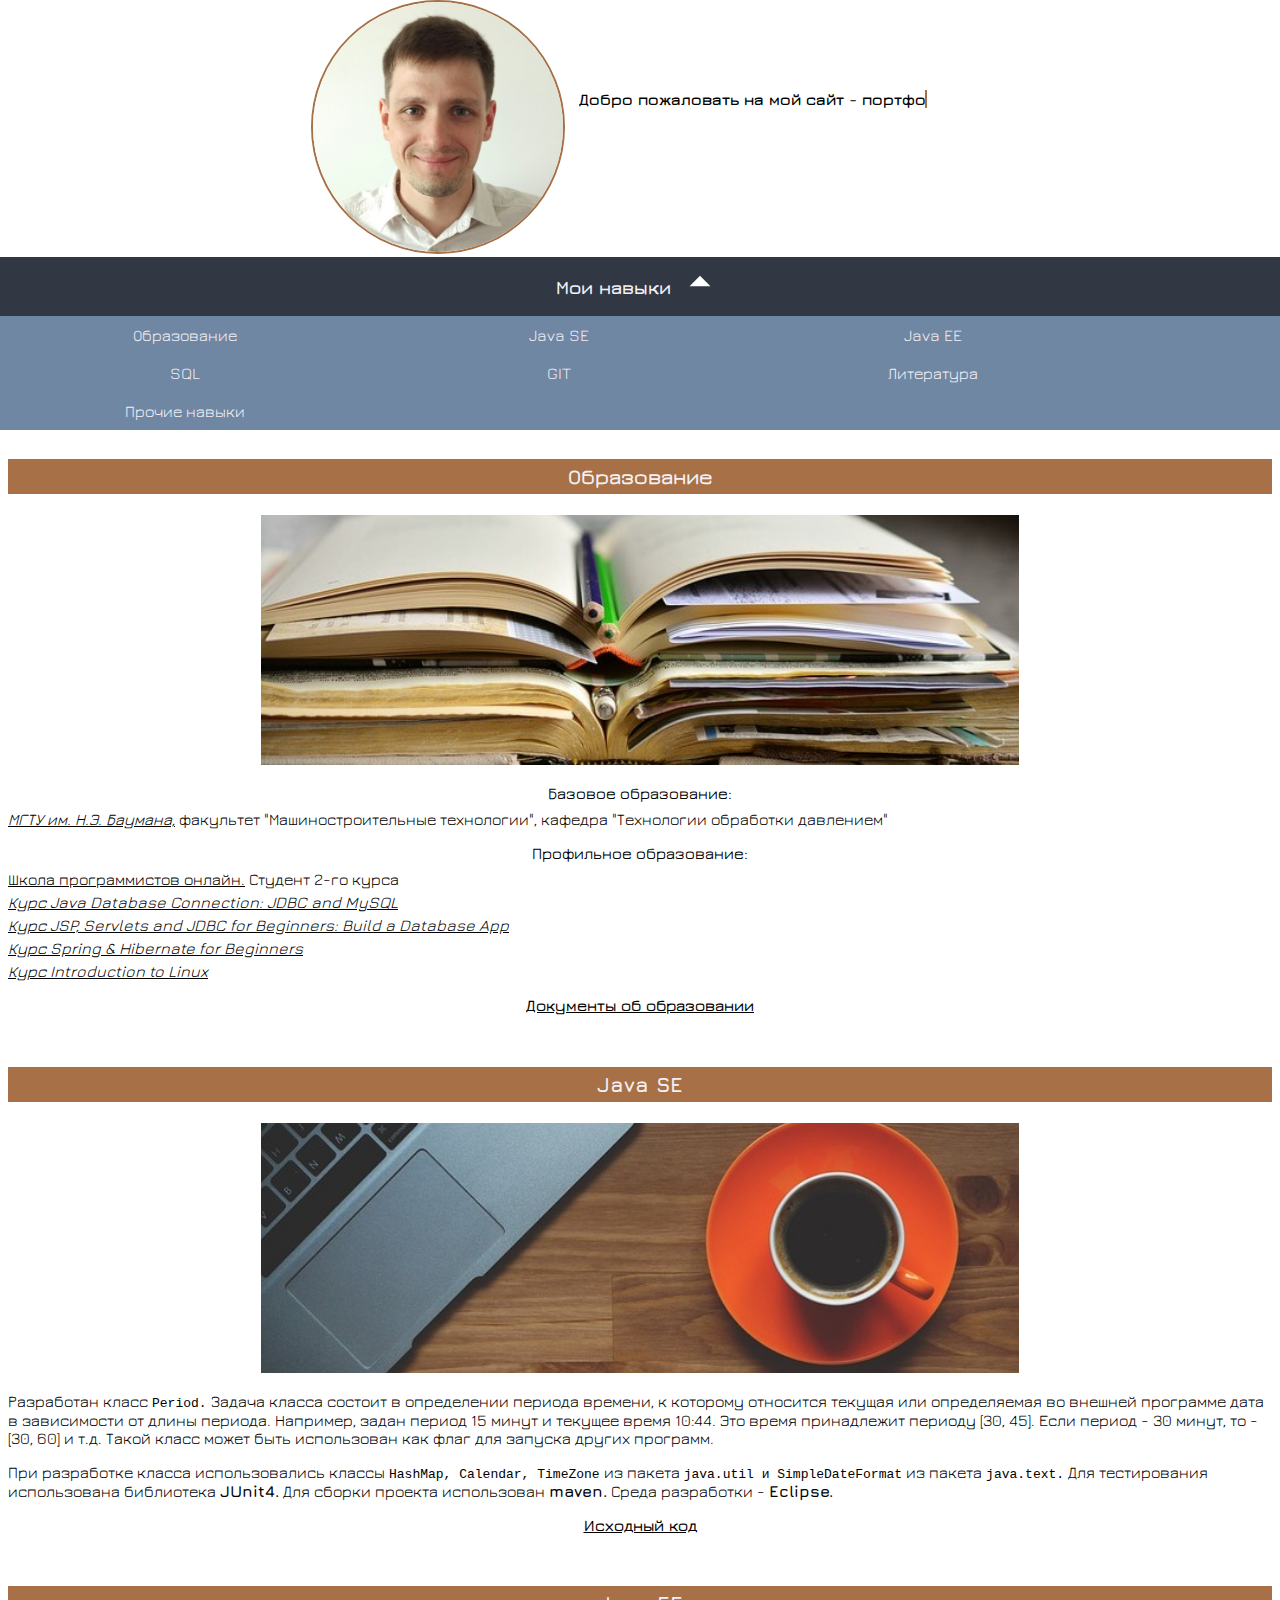
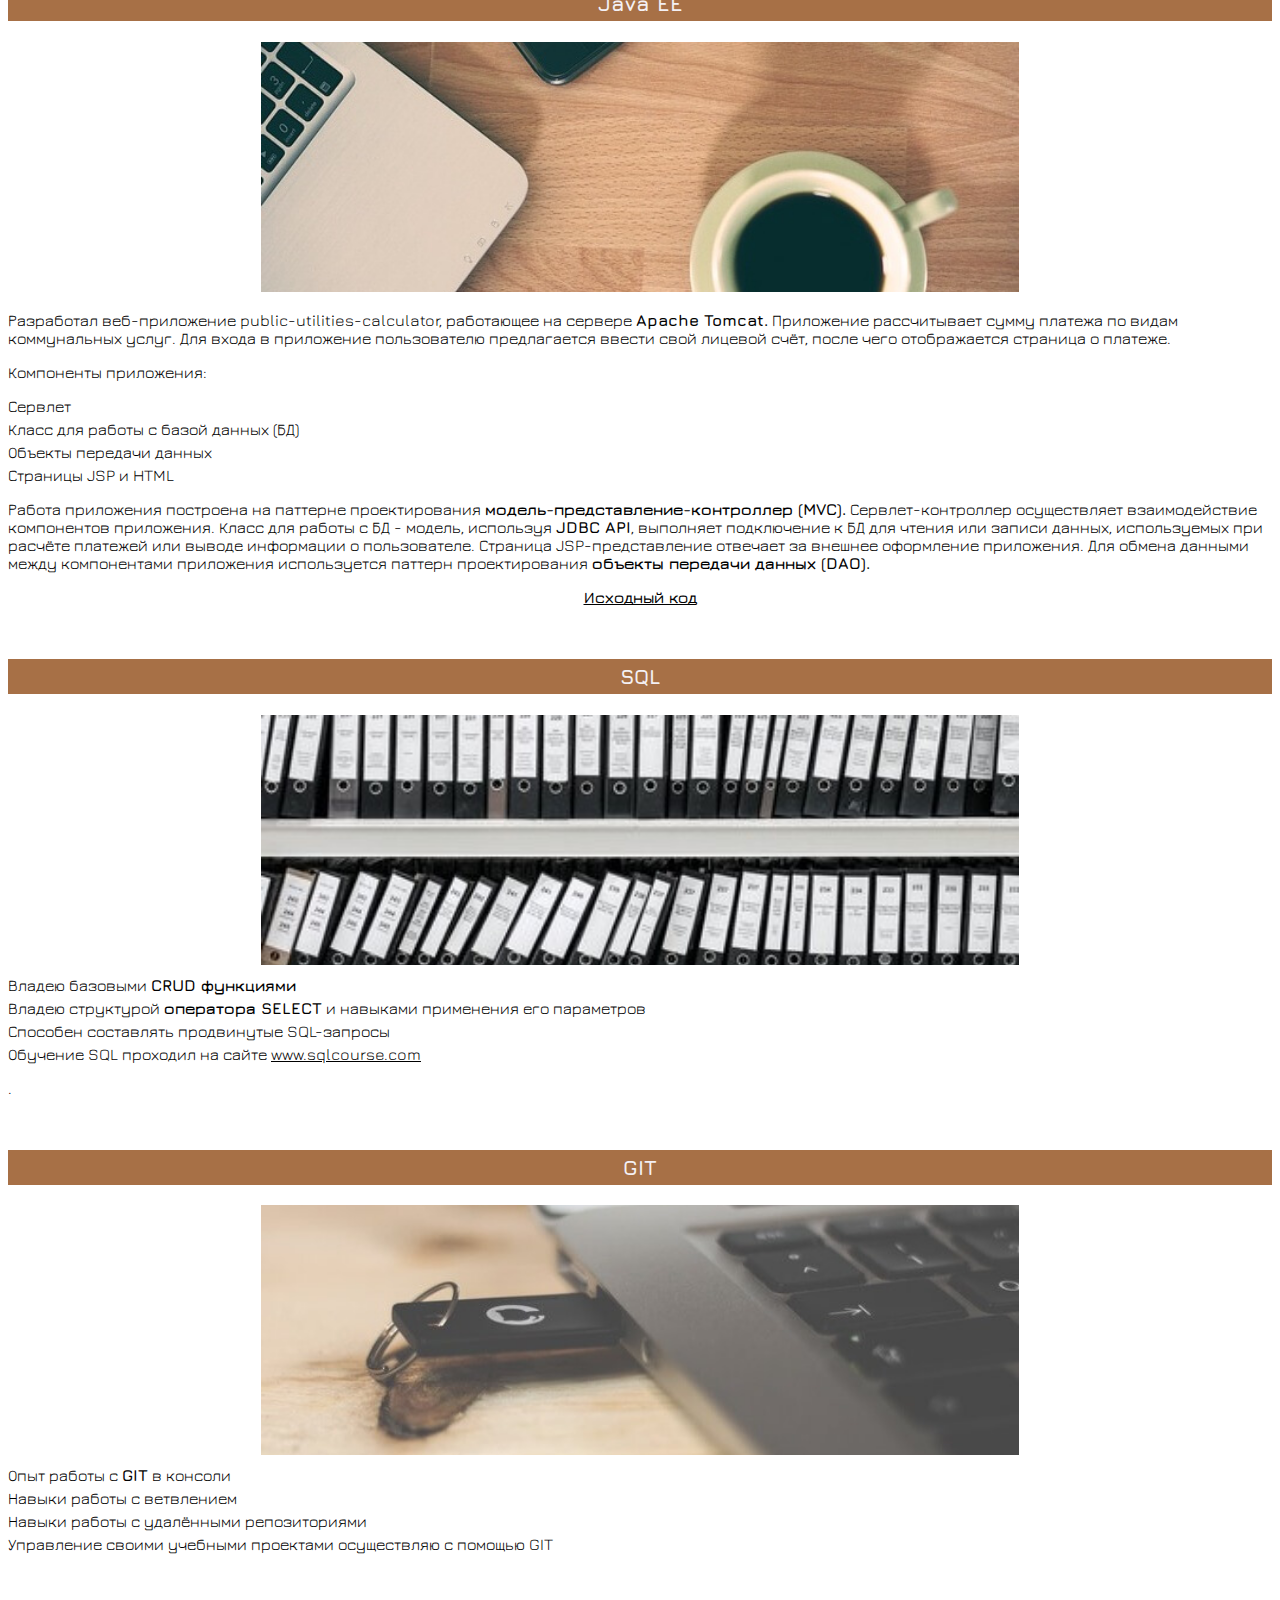
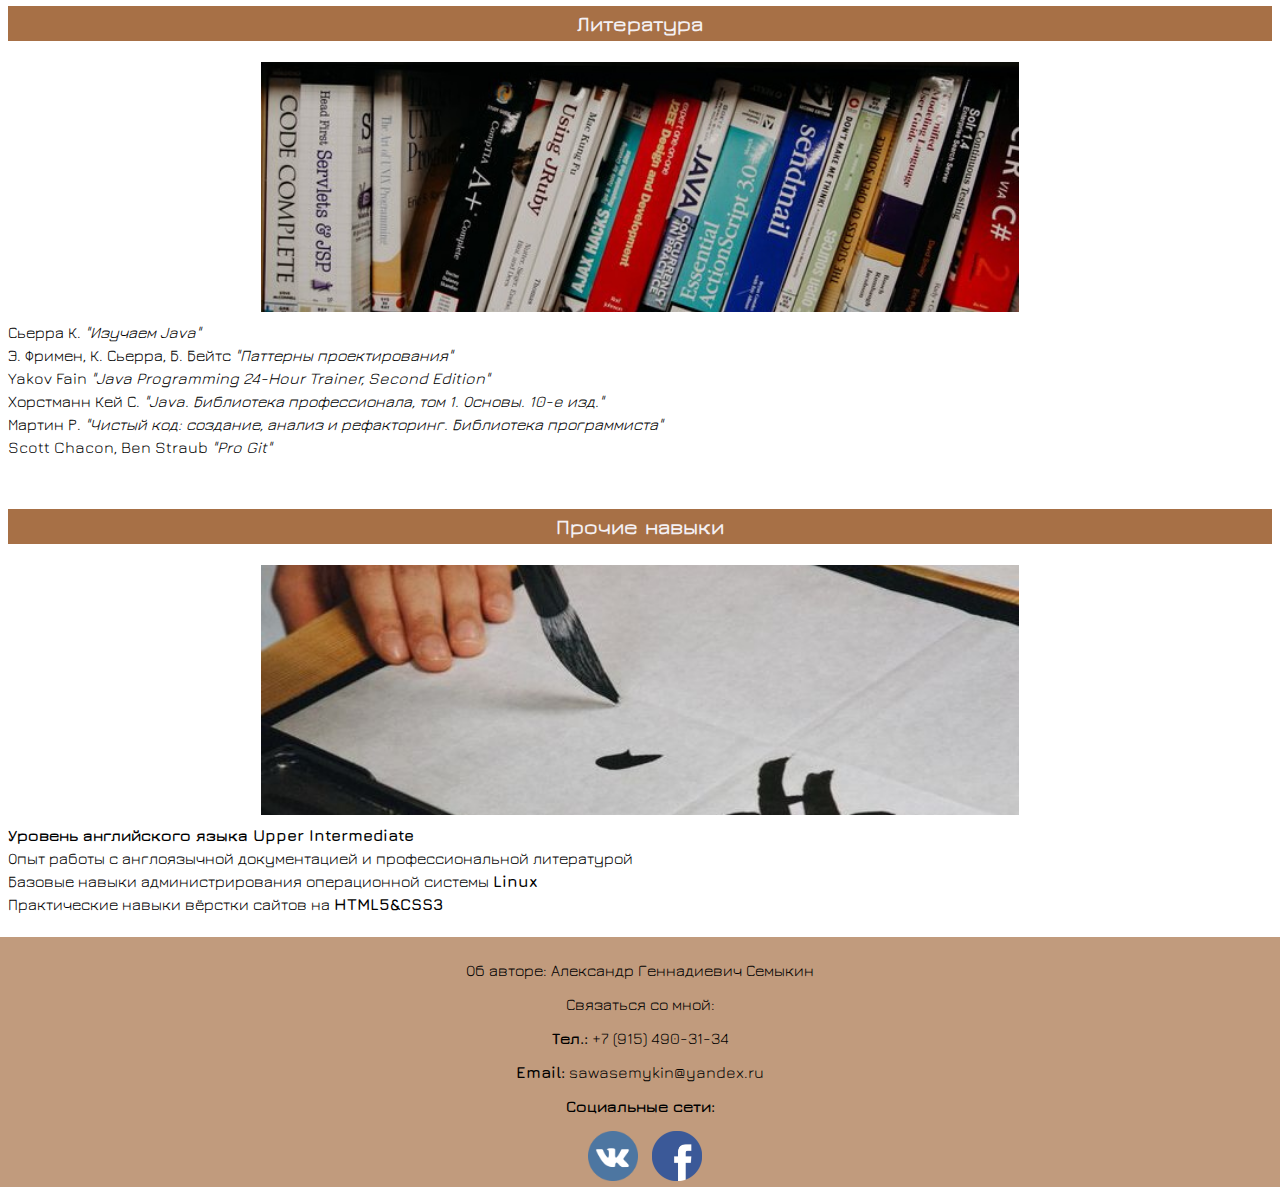
<file: index.html>
<!DOCTYPE html>
<html lang="ru">

<head>
    <meta charset="UTF-8">
    <meta name="viewport" content="width=device-width, initial-scale=1.0">
    <meta http-equiv="X-UA-Compatible" content="ie=edge">
    <link rel="stylesheet" href="./css/style.css">
    <link rel="stylesheet" href="./css/typing.css">
    <title>Мой портфолио</title>

</head>

<body>
    <header>
        <img class="avatar" src="./imgs/avatar3.jpg" alt="Мой аватар">
        <div class="css-typing">
            <p>Добро пожаловать на мой сайт - портфолио!</p>
            <p>Меня зовут Александр Семыкин.</p>
            <p>Я java - разработчик.</p>
            <p>Предлагаю ознакомиться с моими навыками.</p>
        </div>
    </header>

    <main>
        <div class="menu-container">
            <div class="btn-container">
                <h3>Мои навыки</h3>
                <div class="skills-btn" id="btn"></div>
            </div>
            <div class="skills-menu" id="menu">
                <ul class="menu-content">
                    <li>
                        <a href="#edu">
                            <div>Образование</div>
                        </a>
                    </li>
                    <li>
                        <a href="#java-se">
                            <div>Java SE</div>
                        </a>
                    </li>
                    <li>
                        <a href="#java-ee">
                            <div>Java EE</div>
                        </a>
                    </li>
                    <li>
                        <a href="#sql">
                            <div>SQL</div>
                        </a>
                    </li>
                    <li>
                        <a href="#git">
                            <div>GIT</div>
                        </a>
                    </li>
                    <li>
                        <a href="#lit">
                            <div>Литература</div>
                        </a>
                    </li>
                    <li>
                        <a href="#other">
                            <div>Прочие навыки</div>
                        </a>
                    </li>
                </ul>
            </div>
        </div>

        <article>
            <header>
                <div id="edu" class="space"></div>
                <h3>Образование</h3>
                <img class="pics" src="./imgs/edu.jpg" alt="">
            </header>
            <p class="subtitle">Базовое образование:</p>
            <ul>
                <li>
                    <cite>
                        <a href="http://www.bmstu.ru/">МГТУ им. Н.Э. Баумана,</a>
                    </cite> факультет "Машиностроительные технологии", кафедра "Технологии обработки давлением" </li>
            </ul>
            <p class="subtitle">Профильное образование:</p>
            <ul>
                <li>
                    <a href="https://informatics.ru/">Школа программистов онлайн.</a> Студент 2-го курса</li>
                <li>
                    <cite>
                        <a href="https://www.udemy.com/how-to-connect-java-jdbc-to-mysql/learn/v4/overview">Курс Java Database Connection: JDBC and MySQL</a>
                    </cite>
                </li>
                <li></li>
                <li>
                    <cite>
                        <a href="https://www.udemy.com/jsp-tutorial/learn/v4/overview">Курс JSP, Servlets and JDBC for Beginners: Build a Database App</a>
                    </cite>
                </li>
                <li>
                    <cite>
                        <a href="https://www.udemy.com/spring-hibernate-tutorial/">Курс Spring & Hibernate for Beginners</a>
                    </cite>
                </li>
                <li></li>
                <li>
                    <cite>
                        <a href="https://www.edx.org/course/introduction-linux-linuxfoundationx-lfs101x-1">Курс Introduction to Linux</a>
                    </cite>
                </li>
            </ul>
            <p class="link-to-src">
                <a href="./sertifs.html">Документы об образовании</a>
            </p>
        </article>
        <article>
            <header>
                <div id="java-se" class="space"></div>
                <h3>Java SE</h3>
                <img class="pics" src="./imgs/java-se.jpg" alt="">
            </header>
            <p>Разработан класс
                <code>Period.</code> Задача класса состоит в определении периода времени, к которому относится текущая или определяемая во внешней
                программе дата в зависимости от длины периода. Например, задан период 15 минут и текущее время 10:44. Это
                время принадлежит периоду [30, 45]. Если период - 30 минут, то - [30, 60] и т.д. Такой класс может быть использован
                как флаг для запуска других программ.
            </p>
            <p>При разработке класса использовались классы
                <code>HashMap, Calendar, TimeZone</code> из пакета
                <code>java.util и SimpleDateFormat</code> из пакета
                <code>java.text.</code> Для тестирования использована библиотека
                <strong>JUnit4.</strong> Для сборки проекта использован
                <strong>maven.</strong> Среда разработки -
                <strong>Eclipse.</strong>
            </p>
            <p class="link-to-src">
                <a href="https://github.com/SawaSemykin/period">Исходный код</a>
            </p>
        </article>
        <article>
            <header>
                <div id="java-ee" class="space"></div>
                <h3>Java EE</h3>
                <img class="pics" src="./imgs/java-ee.jpg" alt="">
            </header>
            <p>Разработал веб-приложение public-utilities-calculator, работающее на сервере
                <strong>Apache Tomcat.</strong> Приложение рассчитывает сумму платежа по видам коммунальных услуг. Для входа в приложение
                пользователю предлагается ввести свой лицевой счёт, после чего отображается страница о платеже.
            </p>
            <p>Компоненты приложения:</p>
            <ul>
                <li>Сервлет</li>
                <li>Класс для работы с базой данных (БД)</li>
                <li>Объекты передачи данных</li>
                <li>Страницы JSP и HTML</li>
            </ul>
            <p>Работа приложения построена на паттерне проектирования
                <strong>модель-представление-контроллер (MVC).</strong> Сервлет-контроллер осуществляет взаимодействие компонентов
                приложения. Класс для работы с БД - модель, используя
                <strong>JDBC API</strong>, выполняет подключение к БД для чтения или записи данных, используемых при расчёте платежей
                или выводе информации о пользователе. Страница JSP-представление отвечает за внешнее оформление приложения.
                Для обмена данными между компонентами приложения используется паттерн проектирования
                <strong>объекты передачи данных (DAO).</strong>
            </p>

            <p class="link-to-src">
                <a href="https://github.com/SawaSemykin/public-utilities-calculator">Исходный код</a>
            </p>
        </article>
        <article>
            <header>
                <div id="sql" class="space"></div>
                <h3>SQL</h3>
                <img class="pics" src="./imgs/sql.jpg" alt="">
            </header>
            <ul>
                <li>Владею базовыми
                    <strong>CRUD функциями</strong>
                </li>
                <li>Владею структурой
                    <strong>оператора SELECT</strong> и навыками применения его параметров</li>
                <li>Способен составлять продвинутые SQL-запросы</li>
                <li>Обучение SQL проходил на сайте
                    <a href="http://www.sqlcourse.com/">www.sqlcourse.com</a>
                </li>
                <li></li>
            </ul>
            <p> .
        </article>
        <article>
            <header>
                <div id="git" class="space"></div>
                <h3>GIT</h3>
                <img class="pics" src="./imgs/git.jpg" alt="">
            </header>
            <ul>
                <li>Опыт работы с
                    <strong>GIT</strong> в консоли</li>
                <li>Навыки работы с ветвлением</li>
                <li>Навыки работы с удалёнными репозиториями</li>
                <li>Управление своими учебными проектами осуществляю с помощью GIT
                </li>
            </ul>
        </article>
        <article>
            <header>
                <div id="lit" class="space"></div>
                <h3>Литература</h3>
                <img class="pics" src="./imgs/lit.jpg" alt="">
            </header>
            <ul>
                <li>
                    Сьерра К.
                    <cite>"Изучаем Java"</cite>
                </li>
                <li>
                    Э. Фримен, К. Сьерра, Б. Бейтс
                    <cite>"Паттерны проектирования"</cite>
                </li>
                <li>
                    Yakov Fain
                    <cite>"Java Programming 24-Hour Trainer, Second Edition"</cite>
                </li>
                <li>
                    Хорстманн Кей С.
                    <cite>"Java. Библиотека профессионала, том 1. Основы. 10-e изд."</cite>
                </li>
                <li>
                    Мартин Р.
                    <cite>"Чистый код: создание, анализ и рефакторинг. Библиотека программиста"</cite>
                </li>
                <li>Scott Chacon, Ben Straub
                    <cite>"Pro Git"</cite>
                </li>
            </ul>
        </article>
        <article>
            <header>
                <div id="other" class="space"></div>
                <h3>Прочие навыки</h3>
                <img class="pics" src="./imgs/other.jpeg" alt="">
            </header>
            <ul>
                <li>
                    <strong>Уровень английского языка Upper Intermediate</strong>
                </li>
                <li>Опыт работы с англоязычной документацией и профессиональной литературой
                </li>
                <li>Базовые навыки администрирования операционной системы
                    <strong>Linux</strong>
                </li>
                <li>Практические навыки вёрстки сайтов на
                    <strong>HTML5&CSS3</strong>
                </li>
                <li></li>
            </ul>
        </article>

    </main>
    <footer>
        <p>Об авторе: Александр Геннадиевич Семыкин</p>
        <p>Связаться со мной:</p>
        <p>
            <b>Тел.:</b> +7 (915) 490-31-34
        </p>
        <p>
            <b>Email:</b> sawasemykin@yandex.ru
        </p>
        <p>
            <b>Социальные сети: </b>
        </p>

        <div class="logo-container">
            <a href="https://vk.com/id6964085">
                <img src="./imgs/logos/vk_logo.png" alt="" class="logo">
            </a>
        </div>
        <div class="logo-container">
            <a href="https://www.facebook.com/alexander.semykin.3">
                <img src="./imgs/logos/facebook_logo.png" alt="" class="logo">
            </a>
        </div>






    </footer>

    <script src="./js/script.js"></script>
</body>

</html>
</file>
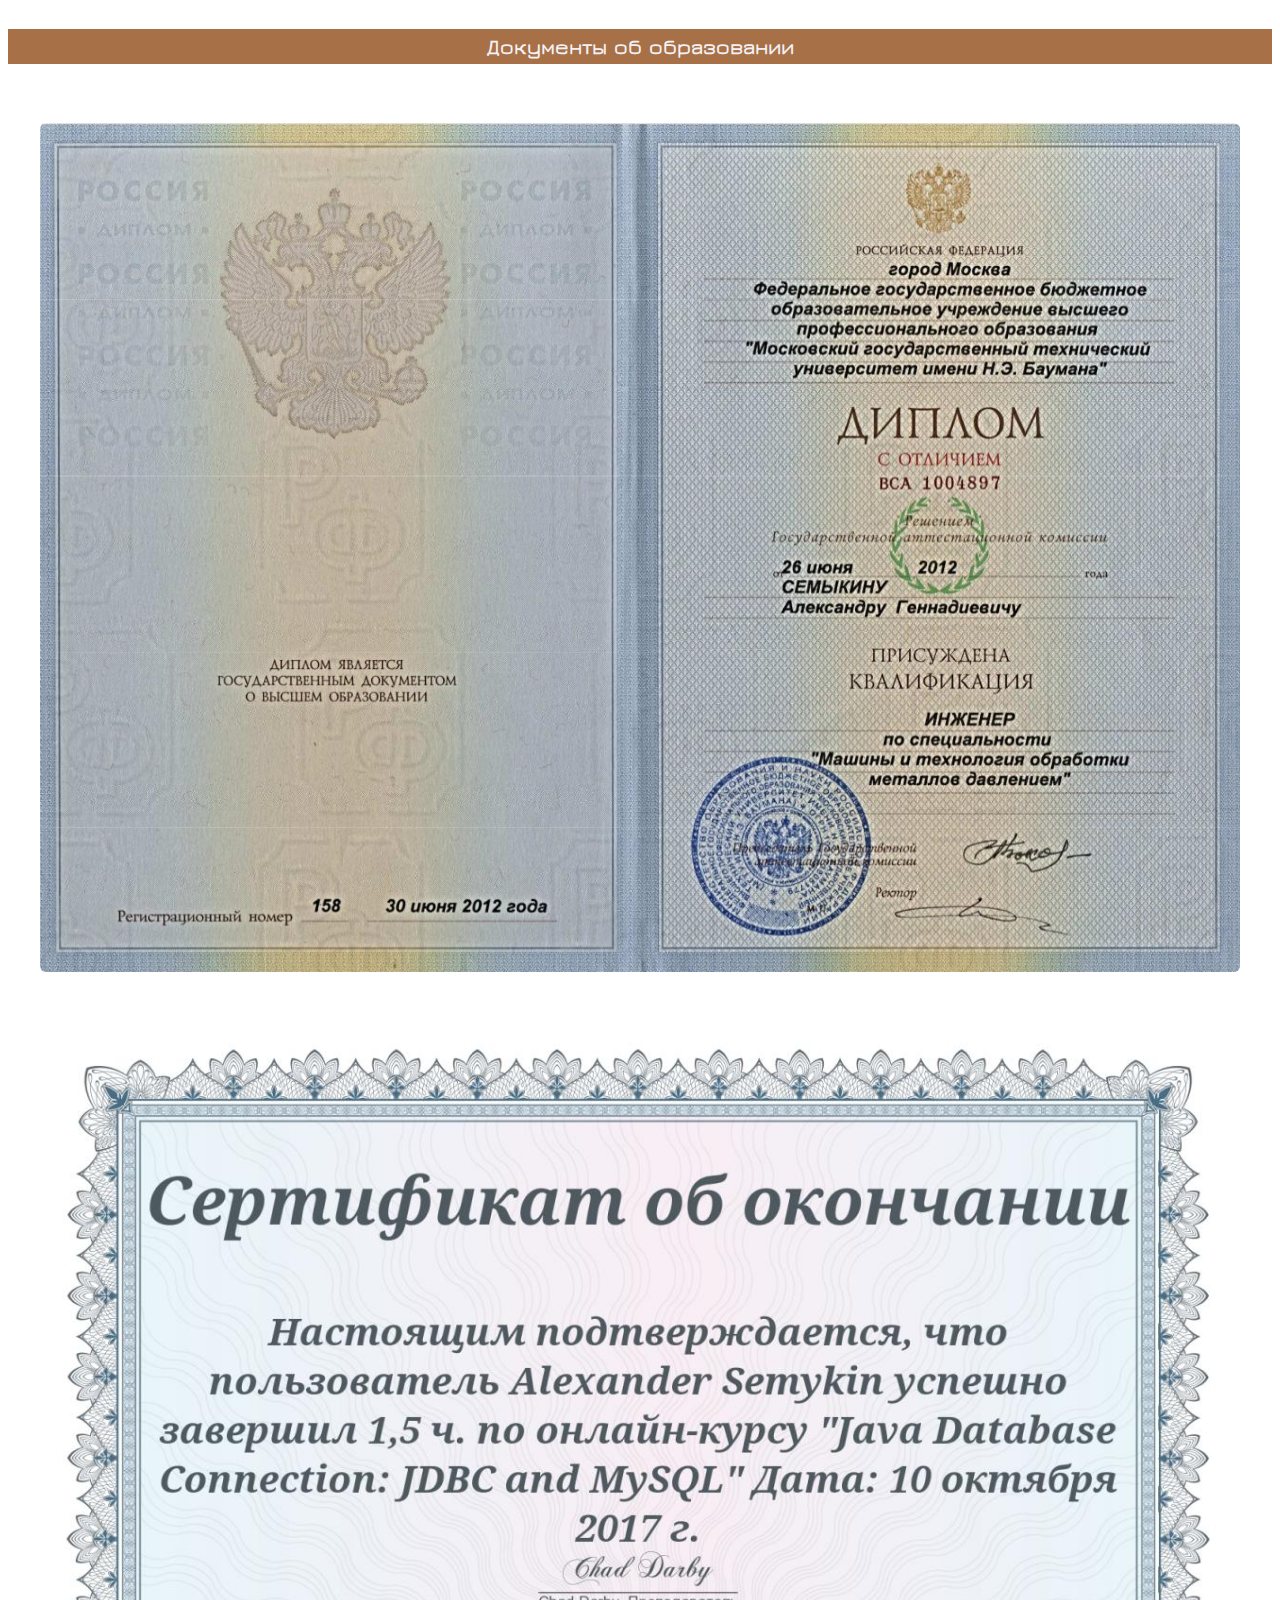
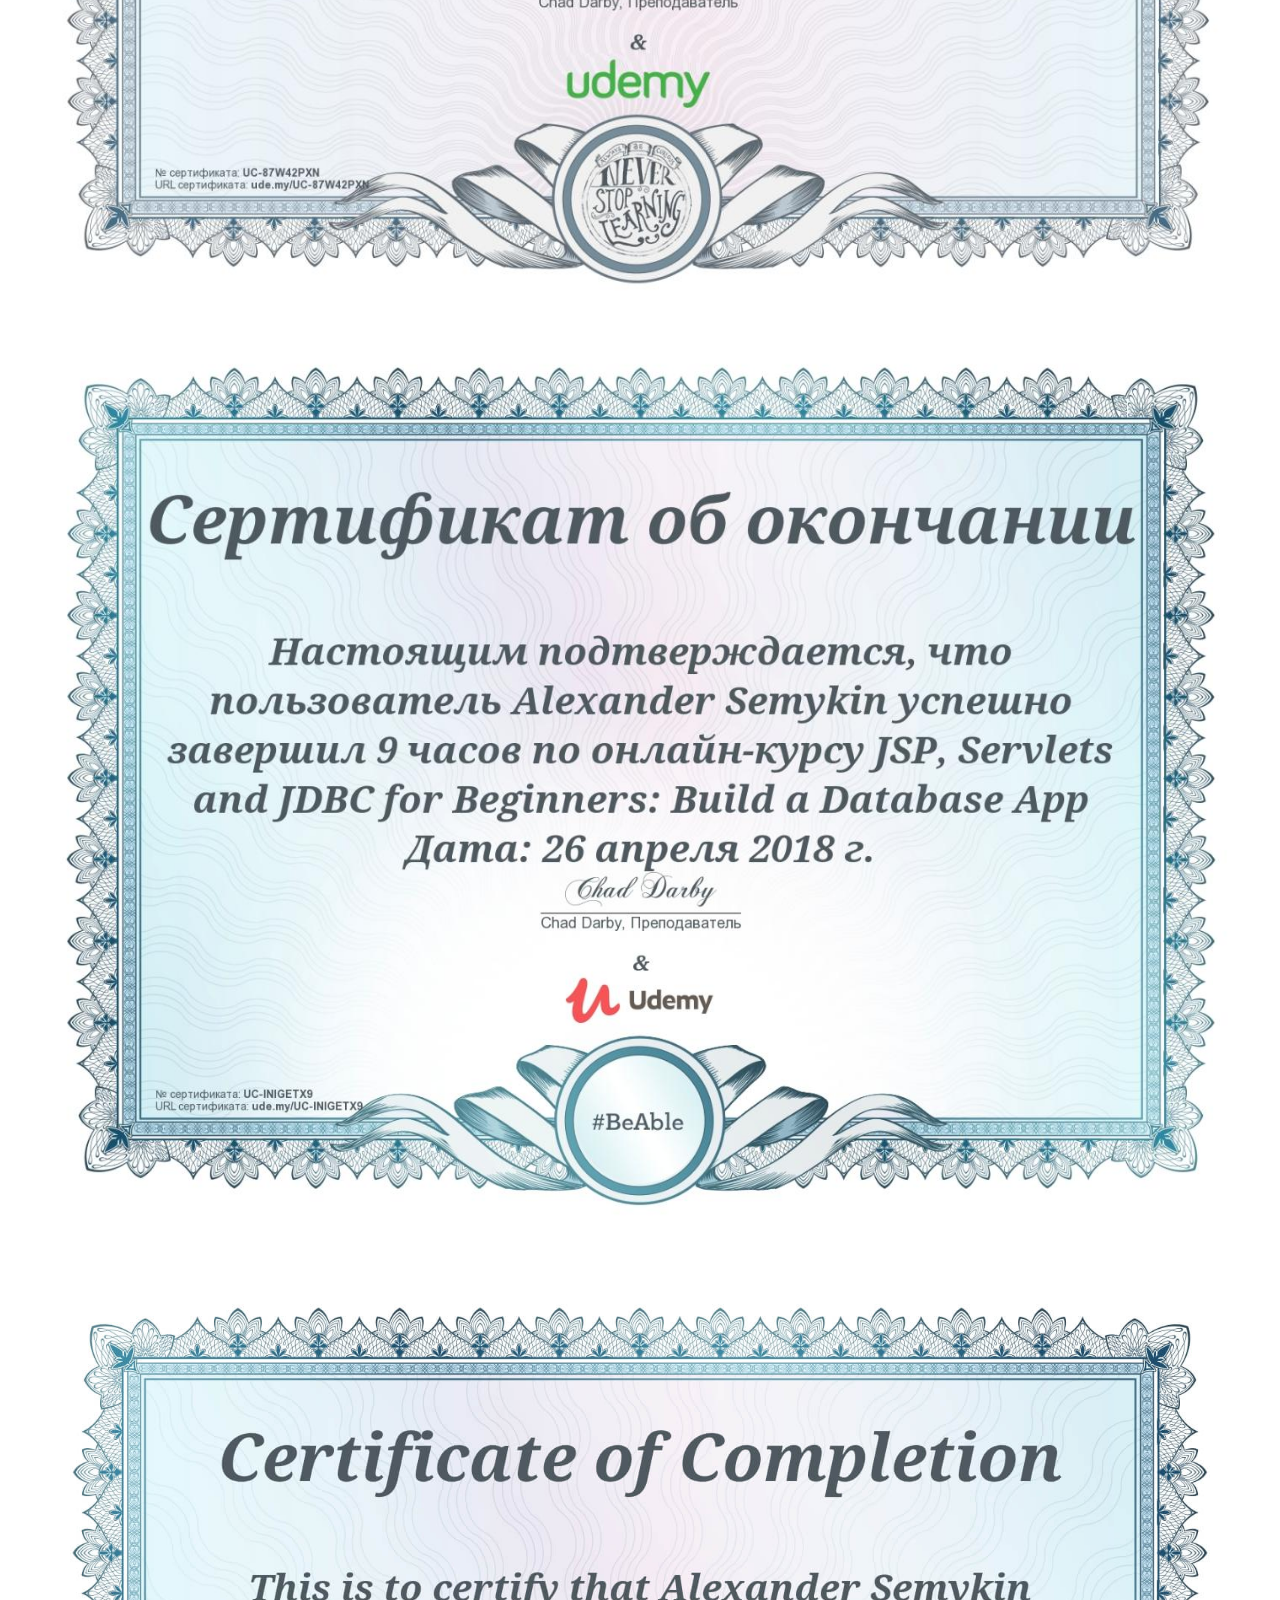
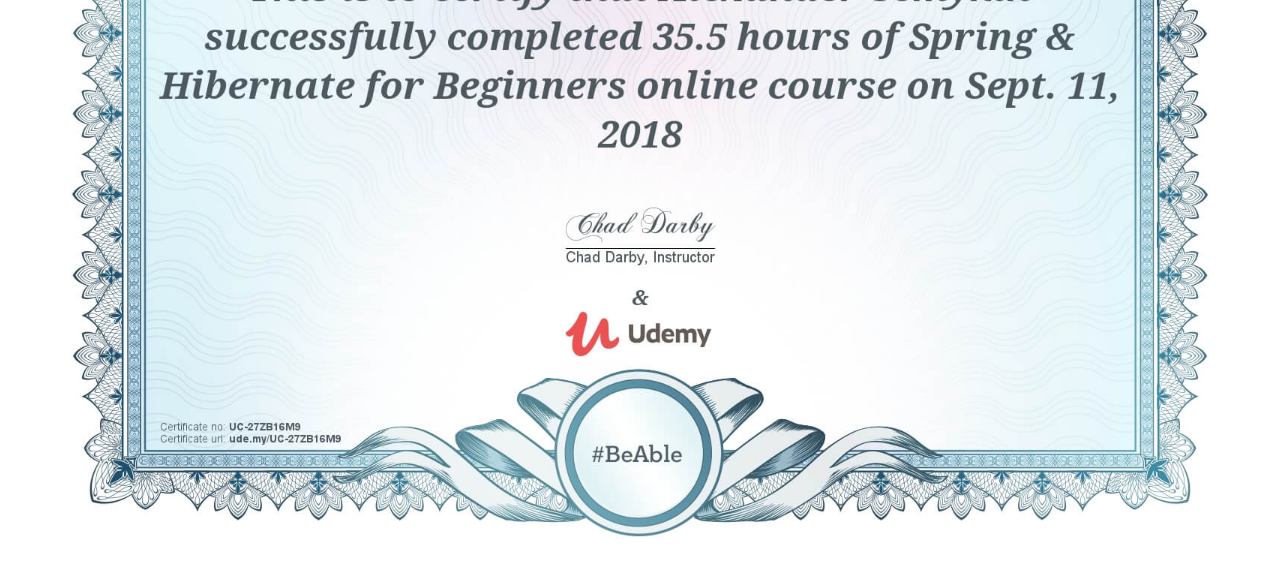
<file: sertifs.html>
<!DOCTYPE html>
<html lang="ru">

<head>
    <meta charset="UTF-8">
    <meta name="viewport" content="width=device-width, initial-scale=1.0">
    <meta http-equiv="X-UA-Compatible" content="ie=edge">
    <title>Документы об образовании</title>
    <link rel="stylesheet" href="./css/style.css">
</head>

<body>
    <article>
        <header>
            <h3>Документы об образовании</h3>
        </header>
        <div class="sertifs">
            <img class="sertifs-item" src="./imgs/diploma.jpg" alt="Диплом о базовом образовании">
            <img class="sertifs-item" src="./imgs/jdbc-course.jpg" alt="">
            <img class="sertifs-item" src="./imgs/jsp&servlets.jpg" alt="">
            <img class="sertifs-item" src="./imgs/spring&hibernate.jpg" alt="Курс Spring & Hibernate for Beginners">
            <!-- <img class="sertifs-item" src="./imgs/eduapp.jpg" alt=""> -->
        </div>


    </article>


</body>

</html>
</file>
<file: css/style.css>
/* @import url('https://fonts.googleapis.com/css?family=Caveat'); */

/* @import url('https://fonts.googleapis.com/css?family=Neucha'); */

/* @import url('https://fonts.googleapis.com/css?family=Jura:500'); */

@import url('https://fonts.googleapis.com/css?family=Jura&subset=cyrillic');


body {
    margin: 0;
    font-family: 'Jura', sans-serif;
    /* background: rgb(244, 240, 244,0.4); */
}

.avatar {
    width: 250px;
    height: 250px;
    border-radius: 50%;
    border: rgb(167, 112, 70) 2px solid;
    /* padding: 10px; */
}

header {
    text-align: center;
    /* font-family: 'Caveat', cursive; */
    /* font-family: 'Neucha', cursive; */    
}

header p {
    margin: 5px;
}

main{
    background: rgb(224, 233, 242, 0.6);
}

.skills-menu {
    transition: height .5s;
}

.skills-menu_close {
    height: 0;
    display: none;
}

.skills-btn {
    width: 50px;
    height: 50px;
    background: url("../imgs/arrow_drop_up_white_24px.svg") 50% / cover no-repeat;
    
}
.skills-btn_up {
    width: 50px;
    height: 50px;
    background: url("../imgs/arrow_drop_down_white_24px.svg") 50% / cover no-repeat;
}
.menu-container {
    margin: 0;
    background: rgb(112, 135, 164);
    color: #f4f0f4;
    position: sticky;
    top: 0;
    z-index: 100;
}

.btn-container {
    text-align: center;
    background-color: rgb(49, 56, 68);
}

.btn-container div,
.btn-container h3 {
    display: inline-block;
    vertical-align: top;
}

.menu-content {
    /* list-style: none; */
    margin: 0;
    padding-left: 0;
    /* text-align: center; */
}

.menu-content li {
    display: block;
    text-align: center;
    padding: 5px;
    color: rgb(49, 56, 68);
    transition: 1s;
}

.menu-content li:hover {
    background: rgb(49, 56, 68, 0.8);
    color: #f4f0f4
}

a{
    text-decoration: underline;         
    color: initial;
}
article a:hover {
    background: rgb(49, 56, 68);
    color: #f4f0f4;    
}
a:visited{
    color: initial;
}

.menu-content a {
    text-decoration: none;
    color: #f4f0f4;
}

article {
    padding: 8px;
    /* border-top: rgb(49, 56, 68) 6px solid; */
    position: relative;
    background: white;    
}
article h3 {
    padding: 5px;
    background: rgb(167, 112, 70);
    text-align: center;
    font-size: 1.3rem;
    /* color: rgb(49, 49, 49); */
    color: #f4f0f4;  
}
article ul {
    padding-left: 0;
    margin-top: 8px;
}
article li {
    display: block;
    margin: 5px auto;
}
.subtitle{
    text-align: center;
    margin-bottom: 5px;
    font-weight: 500;

}

.link-to-src {
    text-align: center;    
    font-weight: 600;   
}
.link-to-src a{
    padding: 5px;
}

.space {
    position: absolute;
    top: -261px;
}

.sertifs{
    text-align: center;
}
.sertifs-item{
    width: 95%;
    margin-top: 3%;
    border-radius: 6px;    
}
.pics{
    width: 90%;    
}
   
footer {
    padding: 8px;
    background: rgba(167, 112, 70, 0.702);
    text-align: center;
}
.logo-container{
    display: inline-block;
    vertical-align: middle;
    width: 50px;
    height: 50px;  
    padding-left: 10px;  
    
}
.logo{
    width: 50px;
    height: 50px;
    object-fit: contain;    
}

@media (min-width: 768px) {
    header p{
        margin: 10px;
    }
    header h2 {
        display: inline-block;
        vertical-align: top;
        width: 350px;
        padding: 40px;
    }
    .menu-content li {
        display: inline-block;
        width: 350px;
        padding: 10px;
    }
    .space {
        top: -217px;
    }    
    .pics{
        width: 60%;
        height: 250px;
        object-fit: cover;
    }
}

@media (min-width: 1366px) { 
    main{
        padding-bottom: 1.5%;
    }      
    header h2 {
        width: 700px;
        padding: 10px;
    }
    header p {
        margin: 15px;
    }
    .btn-container h3{
        font-size: 1.5rem;
    }
    .menu-content li {
        width: 400px;
        padding: 10px;
        border-radius: 7px;
        font-size: 1.3rem;
    }   
    .space {
        top: -179px;
    }
    article{
        width: 70%;
        padding: 20px;
        margin: 3% auto;
        /* margin-bottom: 0;         */
        /* border: rgb(49, 56, 68) 3px dashed; */
        box-shadow: 0 9px 54px rgb(112, 135, 164);
        border-radius: 12px;
        font-size: 1.3rem;      
    }
    article h3 {
        padding: 15px;        
        font-size: 1.5rem;
        border-radius: 6px;          
    }
    .skills-btn{
        margin-top: 12px;
    }
    .skills-btn_up{
        margin-top: 12px;
    }
    .pics{        
        height: 320px;
        border-radius: 20px;        
        border: rgb(167, 112, 70) 3px solid;
    }   
}
</file>
<file: css/typing.css>
.css-typing {
    width: 320px;
    margin: auto;    
}

.css-typing p {
    border-right: .15em solid rgb(167, 112, 70);
    text-align: center;
    /* font-family: "Courier"; */
    font-size: 14px;
    font-weight: 700;
    white-space: nowrap;
    overflow: hidden;
}

.css-typing p:nth-child(1) {
    width: 21.6em;
    animation: type 1.59s steps(40, end);
    animation-fill-mode: forwards;
}

.css-typing p:nth-child(2) {
    width: 15.7em;
    opacity: 0;

    animation: type2 1.15s steps(40, end);

    animation-delay: 1.59s;

    animation-fill-mode: forwards;
}

.css-typing p:nth-child(3) {
    width: 10.2em;
    opacity: 0;

    animation: type2 0.75s steps(40, end);

    animation-delay: 2.74s;

    animation-fill-mode: forwards;
}

.css-typing p:nth-child(4) {
    width: 21.75em;
    opacity: 0;    
    animation: type3 1.6s steps(40, end), blink .5s step-end infinite alternate;
    animation-delay: 3.49s;    
    animation-fill-mode: forwards;
}

@keyframes type {
    0% {
        width: 0;
    }
    99.9% {
        border-right: .15em solid rgb(167, 112, 70);
    }
    100% {
        border: none;
    }
}

@keyframes type2 {
    0% {
        width: 0;
    }
    1% {
        opacity: 1;
    }
    99.9% {
        border-right: .15em solid rgb(167, 112, 70);
    }
    100% {
        opacity: 1;
        border: none;
    }
}

@keyframes type3 {
    0% {
        width: 0;
    }
    1% {
        opacity: 1;
    }
    100% {
        opacity: 1;
    }
}

@keyframes blink {
    50% {
        border-color: transparent;
    }
}

@media (min-width: 768px) {    
    .css-typing{
        display: inline-block;
        vertical-align: top;
        padding-top: 80px;
        width: 400px;
    }
    .css-typing p{
        font-size: 16px;
    }    
}

@media (min-width: 1366px) {          
    .css-typing {
        width: 450px;
        padding-top: 48px;
        display: inline-block;
    }
    .css-typing p{
        font-size: 20px;
    }   
}
</file>
